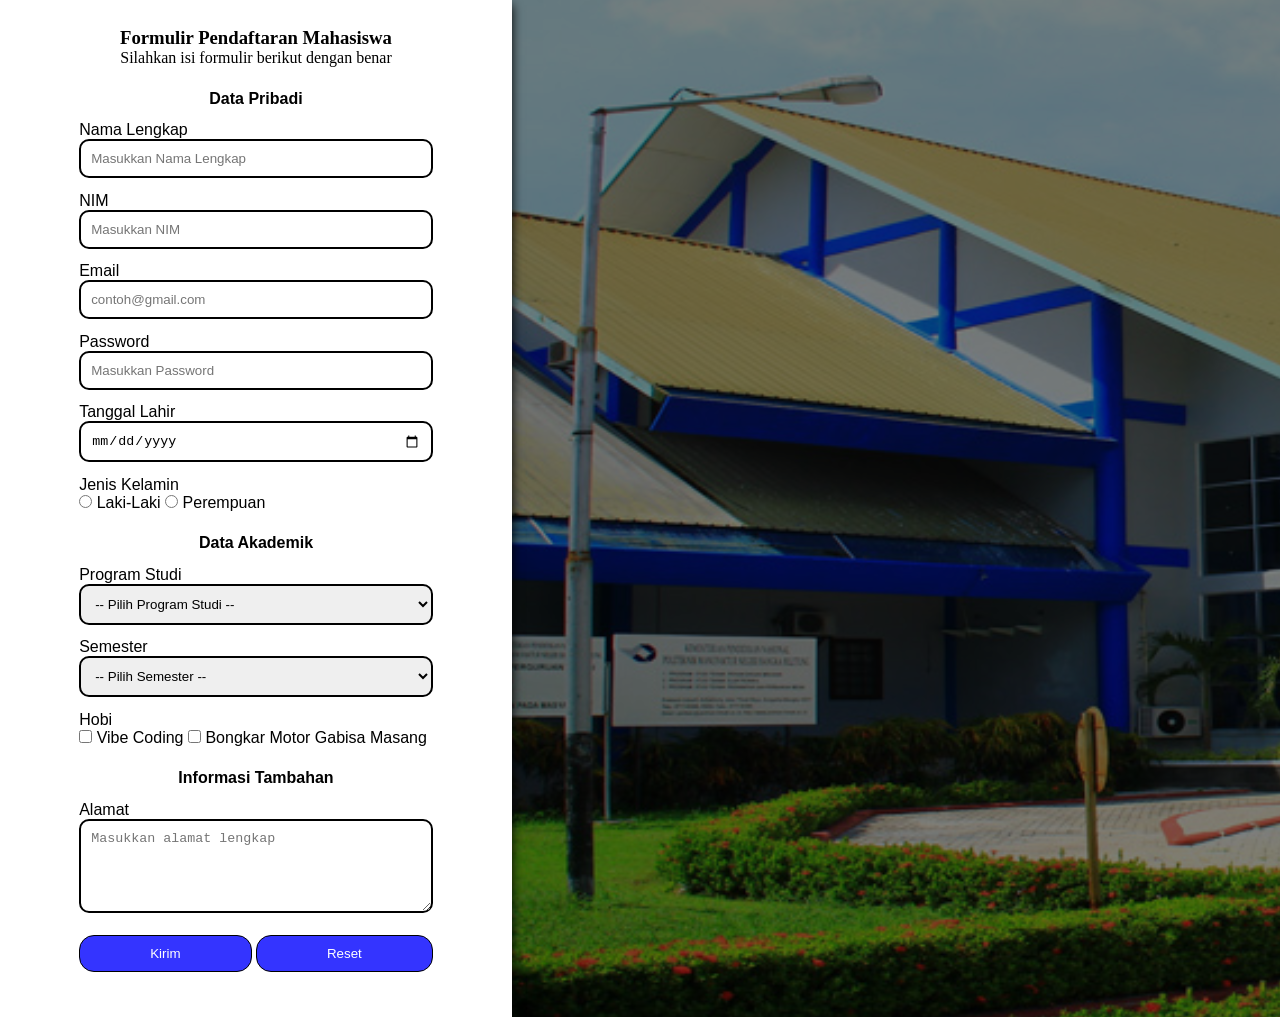
<file: form pendaftaran/index.html>
<!DOCTYPE html>
<html lang="en">

<head>
    <meta charset="UTF-8">
    <meta name="viewport" content="width=device-width, initial-scale=1.0">
    <title>Forum Pendaftaran</title>
    <link rel="stylesheet" href="style.css">
</head>

<body>
    <div class="container">
        <form>
            <h3>Formulir Pendaftaran Mahasiswa</h3>
            <p>Silahkan isi formulir berikut dengan benar</p>
            <div class="formulir">
                <b>Data Pribadi</b>
                <label>Nama Lengkap</label>
                <input type="text" placeholder="Masukkan Nama Lengkap">
                <label>NIM</label>
                <input type="number" placeholder="Masukkan NIM">
                <label>Email</label>
                <input type="email" placeholder="contoh@gmail.com">
                <label>Password</label>
                <input type="password" placeholder="Masukkan Password">
                <label>Tanggal Lahir</label>
                <input type="date">
                <label>Jenis Kelamin</label>
                <div class="jk">
                    <input type="radio" name="jk">
                    <label>Laki-Laki</label>
                    <input type="radio" name="jk">
                    <label>Perempuan</label>
                </div>
                <b>Data Akademik</b>
                <label>Program Studi</label>
                <select>
                    <option value="">-- Pilih Program Studi --</option>
                    <option value="ps">Teknik Elektronika</option>
                    <option value="ps">Teknik Mesin Manufaktur</option>
                    <option value="ps">Teknologi Rekayasa Perangkat Lunak</option>
                </select>
                <label>Semester</label>
                <select>
                    <option value="">-- Pilih Semester --</option>
                    <option value="ps">1</option>
                    <option value="ps">2</option>
                    <option value="ps">3</option>
                    <option value="ps">4</option>
                    <option value="ps">5</option>
                    <option value="ps">6</option>
                    <option value="ps">7</option>
                    <option value="ps">8</option>
                </select>
                <label>Hobi</label>
                <div class="jk">
                    <input type="checkbox" name="jk">
                    <label>Vibe Coding</label>
                    <input type="checkbox" name="jk">
                    <label>Bongkar Motor Gabisa Masang</label>
                </div>
                <b>Informasi Tambahan</b>
                <label>Alamat</label>
                <textarea type="text" name="" class="alamat" placeholder="Masukkan alamat lengkap"></textarea>
                <div class="output">
                    <button>Kirim</button>
                    <button>Reset</button>
                </div>
            </div>
        </form>
    </div>
</body>

</html>
</file>
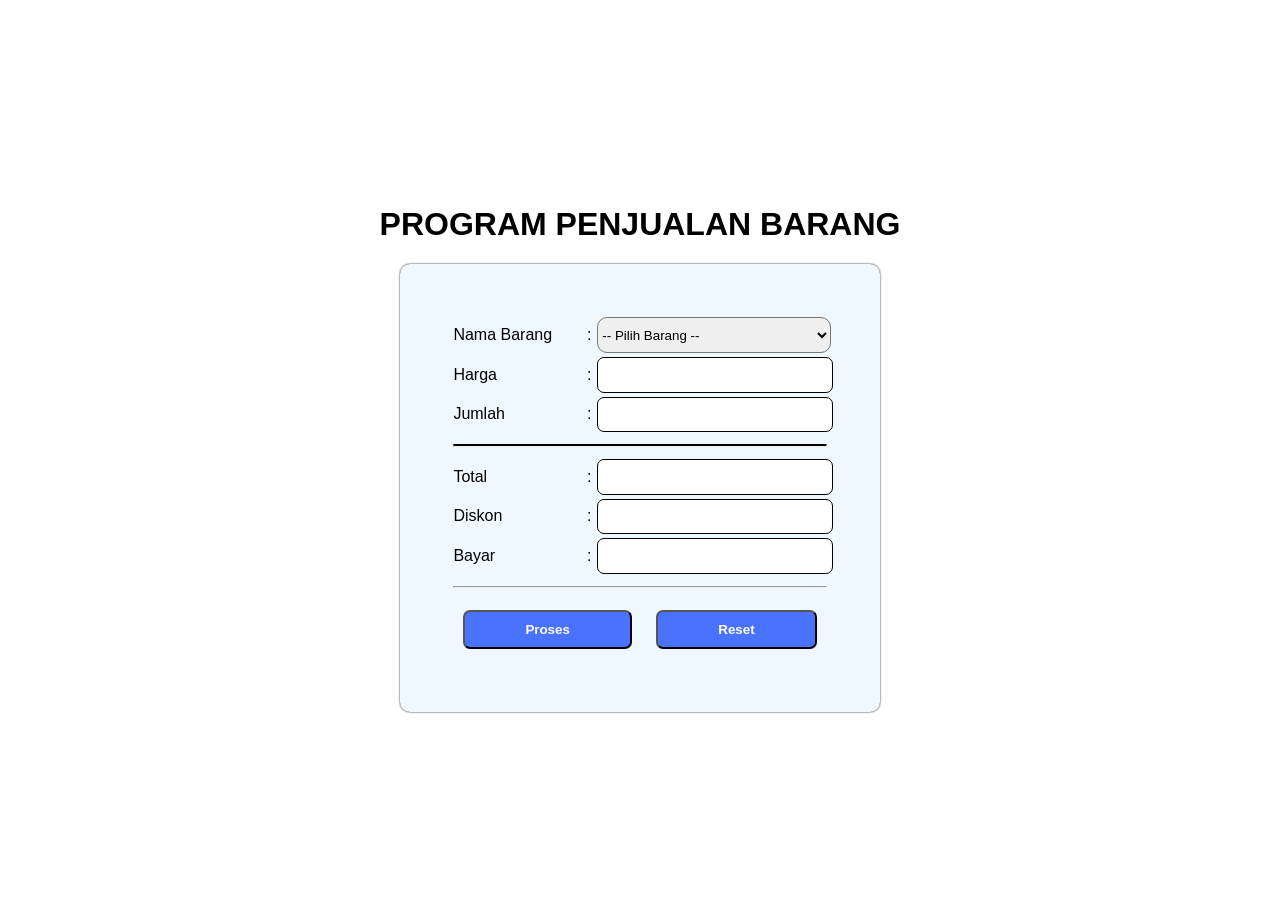
<file: program penjualan barang/index.html>
<!DOCTYPE html>
<html lang="en">

<head>
    <meta charset="UTF-8">
    <meta id="viewport" content="width=device-width, initial-scale=1.0">
    <title>Program Penjualan Barang</title>
    <link rel="stylesheet" href="style.css">
</head>

<body>
    <form>
        <h1>PROGRAM PENJUALAN BARANG</h1>
        <table>
            <tr>
                <td>Nama Barang</td>
                <td>:</td>
                <td>
                    <select name="barang" id="pilihBarang">
                        <option disabled selected hidden>-- Pilih Barang --</option>
                        <option value="Sapu">Sapu</option>
                        <option value="Sabun">Sabun</option>
                        <option value="Shampoo">Shampoo</option>
                    </select>
                </td>
            </tr>
            <tr>
                <td>Harga</td>
                <td>:</td>
                <td><input type="number" id="harga" readonly></td>
            </tr>
            <tr>
                <td>Jumlah</td>
                <td>:</td>
                <td><input type="number" id="jumlah"></td>
            </tr>
            <tr>
                <td colspan="3">
                    <hr class="garis-tengah">
                </td>
            </tr>
            <tr>
                <td>Total</td>
                <td>:</td>
                <td><input type="text" id="total" readonly></td>
            </tr>
            <tr>
                <td>Diskon</td>
                <td>:</td>
                <td><input type="text" id="diskon" readonly></td>
            </tr>
            <tr>
                <td>Bayar</td>
                <td>:</td>
                <td><input type="text" id="bayar" readonly></td>
            </tr>
            <tr>
                <td colspan="3">
                    <hr>
                </td>
            </tr>
            <tr>
                <td colspan="3">
                    <input type="button" value="Proses" onclick="proses()" class="btn">
                    <input type="reset" class="btn">
                </td>
            </tr>
        </table>
    </form>

    <script src="script.js"></script>
</body>

</html>
</file>
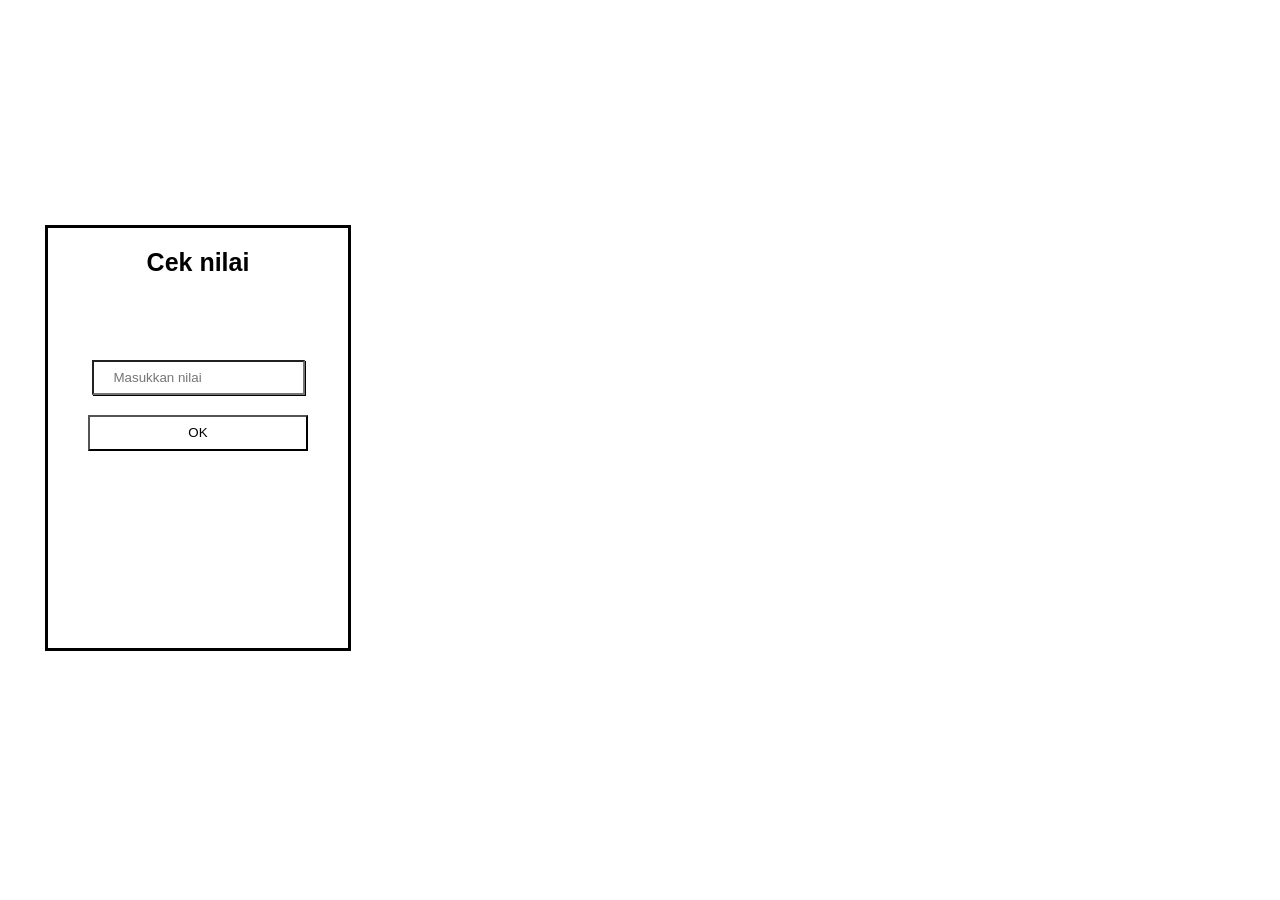
<file: SESI 1 Javascript/index.html>
<!DOCTYPE html>
<html lang="en">
<head>
    <meta charset="UTF-8">
    <meta name="viewport" content="width=device-width, initial-scale=1.0">
    <title>Cek nilai</title>
    <link rel="stylesheet" href="style.css">
</head>
<body>
    <div class="container">
        <h1>Cek nilai</h1>
        <div class="form">
            <input placeholder="Masukkan nilai" id="nilai" type="number">
            <button onclick="cekNilai()">OK</button>
        </div>
    </div>
    <script>
        function cekNilai() {
            let nilai = document.getElementById("nilai").value;
            
            nilai = Number(nilai);

            if (nilai > 100) {
                alert("data invalid");
            }
            else if (nilai >= 80) {
                alert ("anda lulus");
            } else {
                alert ("anda remedial");
            }
        }
    </script>
</body>
</html>
</file>
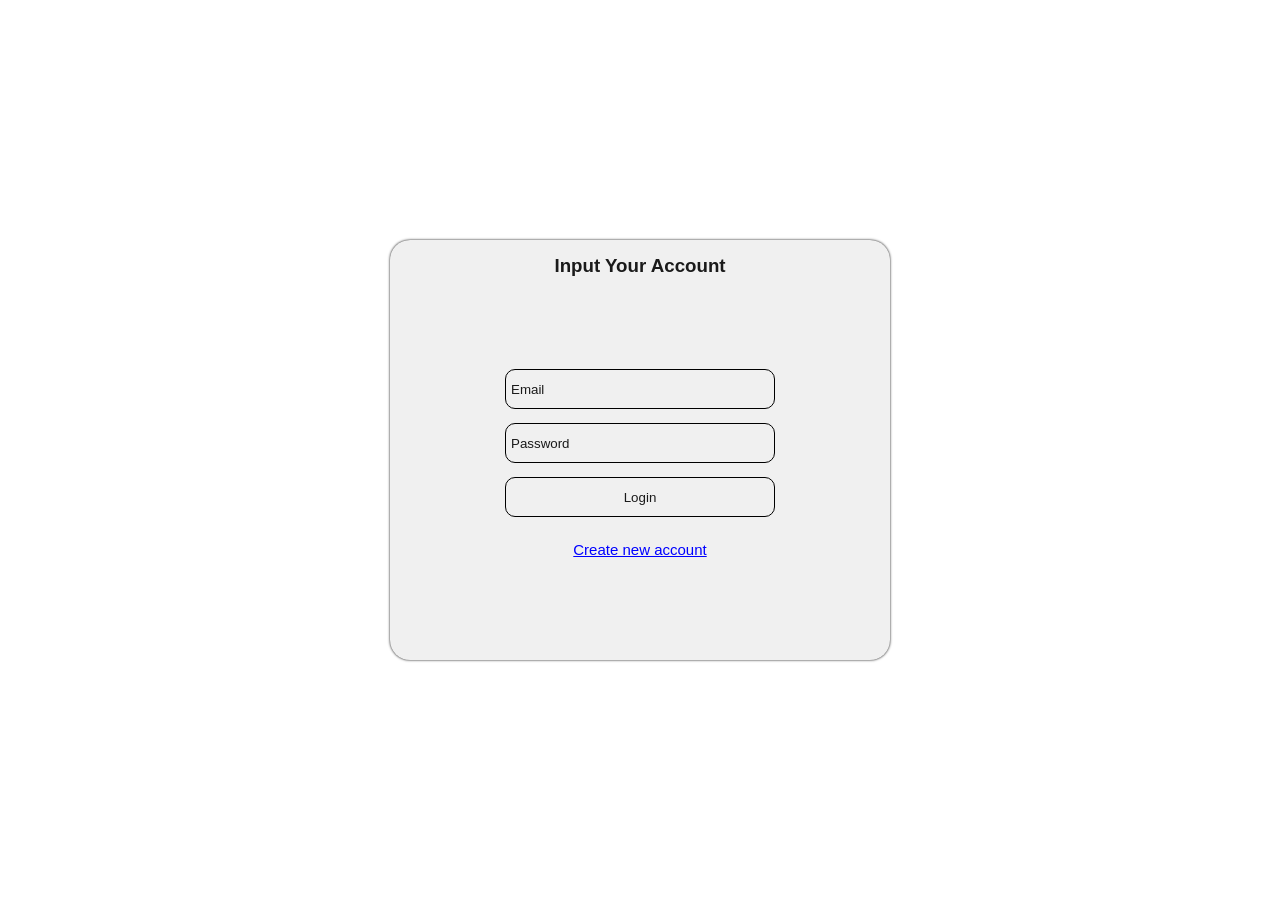
<file: sistem-login/index.html>
<!DOCTYPE html>
<html lang="en">

<head>
    <meta charset="UTF-8">
    <meta name="viewport" content="width=device-width, initial-scale=1.0">
    <link rel="stylesheet" href="style.css">
    <title>Login</title>
</head>

<body>
    <div class="container">
        <h3>Input Your Account</h3>
        <div class="form">
            <input placeholder="Email" type="email" id="email">
            <input placeholder="Password" type="password" id="password">
            <button onclick="button()">Login</button>
            <ol id="peringatan"></ol>
            <a href="register.html">Create new account</a>
        </div>
    </div>

    <script src="script.js"></script>
</body>

</html>
</file>
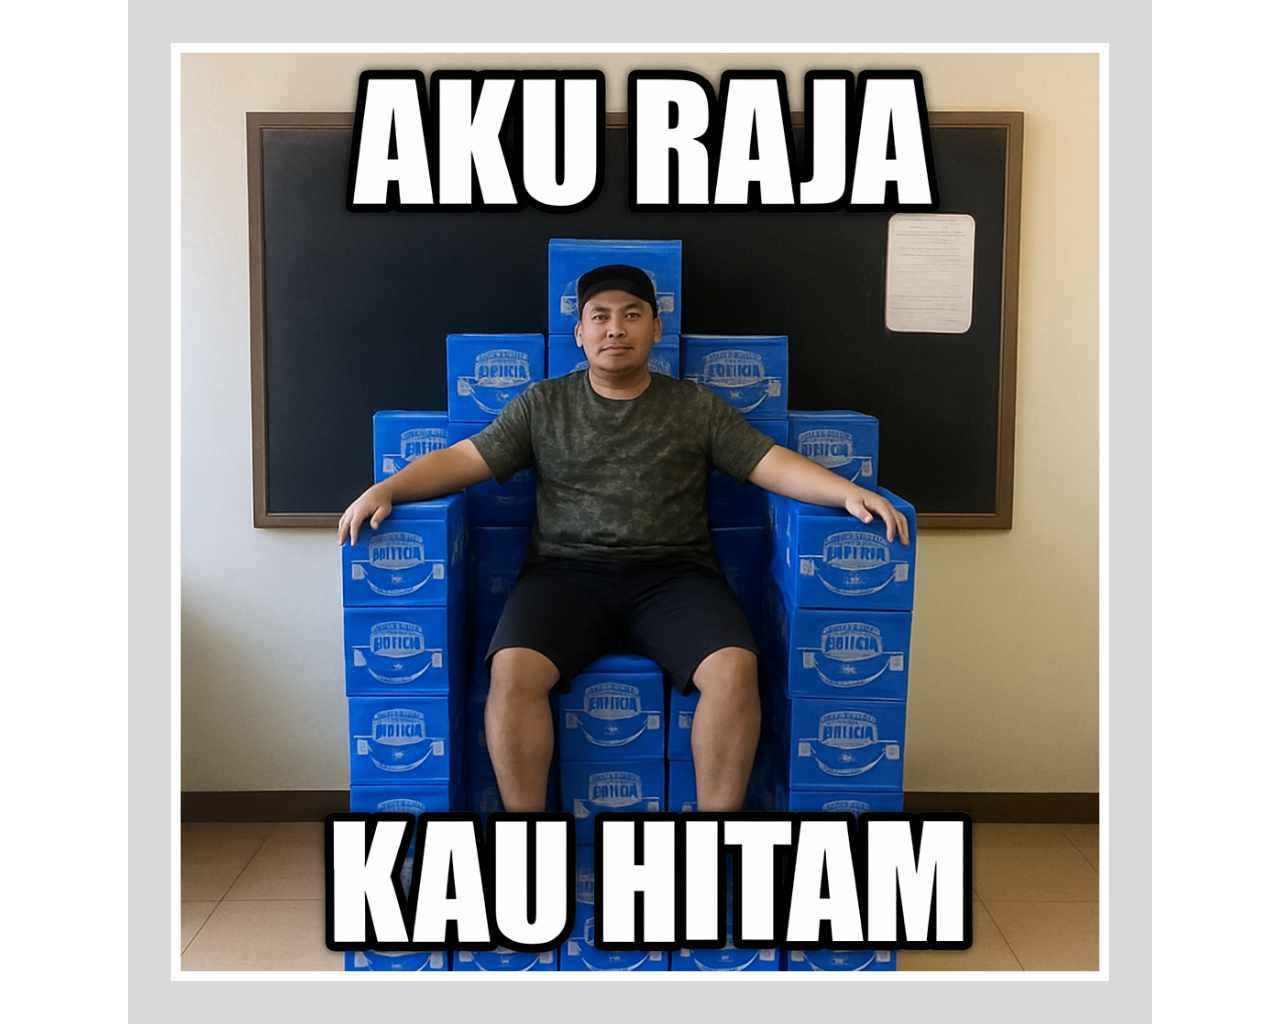
<file: sistem-login/home.html>
<!DOCTYPE html>
<html lang="en">
<head>
    <meta charset="UTF-8">
    <meta name="viewport" content="width=device-width, initial-scale=1.0">
    <title>Home</title>
    <link rel="stylesheet" href="style.css">
</head>
<body>
    <img src="hitam.jpg" class="beranda">
</body>
</html>
</file>
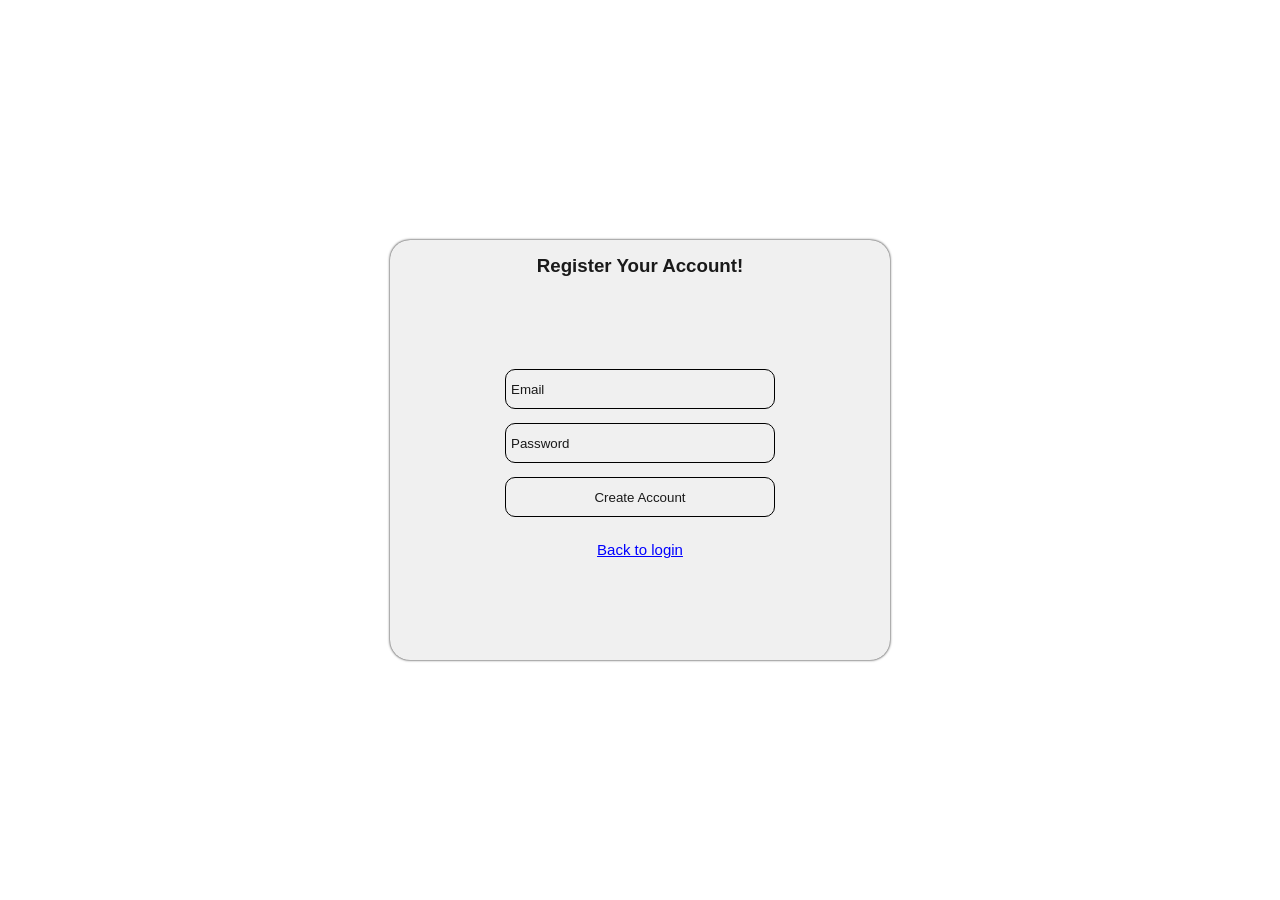
<file: sistem-login/register.html>
<!DOCTYPE html>
<html lang="en">

<head>
    <meta charset="UTF-8">
    <meta name="viewport" content="width=device-width, initial-scale=1.0">
    <link rel="stylesheet" href="style.css">
    <title>Register Account</title>
</head>

<body>
    <div class="container">
        <h3>Register Your Account!</h3>
        <div class="form">
            <input placeholder="Email" type="email" id="regEmail">
            <input placeholder="Password" type="password" id="regPassword">
            <button onclick="register()">Create Account</button>
            <ol id="regPeringatan"></ol>
            <a href="index.html">Back to login</a>
        </div>
    </div>

    <script src="script.js"></script>
</body>

</html>
</file>
<file: form pendaftaran/style.css>
* {
    padding: 0;
    margin: 0;
}

.container {
    display: grid;
    width: 40%;
    box-shadow: 0 5px 10px 0 black;
    align-items: center;
    text-align: center;
    justify-content: center;
    background-color: white;
}

input,
select,
textarea {
    padding: 10px;
    border-radius: 10px;
    border: 2px solid black;
}

input:focus,
select:focus,
textarea:focus {
    outline: none;
    border-color: rgb(52, 52, 255);
}

.formulir b {
    text-align: center;
}

form h3 {
    margin-top: 3vh;
}

.formulir {
    display: grid;
    align-items: start;
    text-align: start;
    font-family: sans-serif;
}

.formulir label {
    margin-top: 1.5vh;
}

b {
    margin-top: 2.5vh;
}

.alamat {
    padding: 10px 10px 50px 10px;
    border-radius: 10px;
}

body {
    background-image: linear-gradient(rgba(0, 0, 0, 0.5), rgba(0, 0, 0, 0.5)), url('polman.jpg');
    background-size: 200%;
    background-position: 20vw;
}

select {
    padding: 10px;
    border-radius: 10px;
}

.file {
    margin-top: 2.5vh;
    display: flex;
}

.file button {
    margin-right: 0.5vw;
}

.output {
    margin-top: 2.5vh;
    align-items: center;
    text-align: center;
}

.output button {
    padding: 10px 70px;
    border-radius: 15px;
    cursor: pointer;
    border: 1px solid black;
    background-color: rgb(52, 52, 255);
    margin-bottom: 5vh;
    color: white;
}

.output button:hover {
    background-color: rgb(124, 124, 255);
}

@media (min-width: 360px) and (max-width: 480px) {
    .container {
        width: 100%;
        background-color: transparent;
    }

    .container {
        color: white;
    }

    body {
        background-image: linear-gradient(rgba(0, 0, 0, 0.7), rgba(0, 0, 0, 0.7)), url('polman.jpg');
        background-size: 1000%;
        background-position: 1px;
    }
}
</file>
<file: program penjualan barang/style.css>
body {
    align-items: center;
    justify-content: center;
    display: flex;
    min-height: 100vh;
    font-family: 'Lucida Sans', 'Lucida Sans Regular', 'Lucida Grande', 'Lucida Sans Unicode', Geneva, Verdana, sans-serif;
}

table {
    background-color: aliceblue;
    padding: 50px;
    margin: 20px auto;
    box-shadow: 0 0 2px 0 black;
    border-radius: 10px;
}

input[type="text"],
[type="number"] {
    height: 3.5vh;
    width: 100%;
    border-radius: 7px;
    border: 1px solid black;
}

.garis-tengah {
    border-top: 2px solid black;
}

td {
    text-align: left;
}

.btn {
    background-color: rgb(73, 115, 255);
    padding: 10px 60px;
    margin: 10px;
    color: white;
    border-radius: 7px;
    font-weight: bold;
    cursor: pointer;
    transition: all 0.15s ease-in-out;
}

.btn:hover {
    background-color: rgb(0, 51, 147);
}

select {
    width: 102%;
    border-radius: 10px;
    height: 4vh;
}
</file>
<file: SESI 1 Javascript/style.css>
*, html, body {
    padding: 0;
    margin: 0;
}

.container {
    justify-content: center;
    align-items: center;
    display: flex;
    flex-direction: column;
    text-align: center;
    border: 3px solid black;
    margin-top: 25vh;
    margin-left: 5vh;
    width: 300px;
    height: 420px;
}

.container h1 {
    font-family: arial;
    font-size: 25px;
    margin-top: 20px;
}

.form {
    flex: 1;
    display: flex;
    flex-direction: column;
    justify-content: center;
    align-items: center;
    margin-bottom: 15vh;
}

.form input {
    padding: 8px 20px;
    margin: 20px;
    box-shadow: 1px 1px black;
    font-family: Arial, Helvetica, sans-serif;
}

.form button {
    width: 24.5vh;
    height: 4vh;
    background-color: white;
    transition: all 0.1s ease;
    text-transform: uppercase;
    font-family: Arial, Helvetica, sans-serif;
}

.form button:active {
    background-color:silver;
    color: white;
    transform: translateY(-2px);
}
</file>
<file: sistem-login/style.css>
* {
    padding: 0;
    margin: 0;
    box-sizing: border-box;
}

#peringatan {
    font-size: 15px;
    color: red;
    height: 10px;
    text-align: center;
}

#regPeringatan {
    font-size: 15px;
    color: red;
    height: 10px;
    text-align: center;
}

body {
    min-height: 100vh;
    display: flex;
    font-family: Arial, Helvetica, sans-serif;
    background-color: var(--bg-color);
    color: var(--text-color);
}

:root {
    --bg-color: #ffffff;
    --color: #1a1a1a;
    --container-bg: #f0f0f0;
    --box-shadow: 0 0 2.5px 0 black;
    --border: 1px solid black;
    --a-color: rgb(0, 45, 129);
    --button: rgb(56, 56, 56);
    --cl-btn: white;
}

@media (prefers-color-scheme: dark) {
    :root {
        --bg-color: #121212;
        --color: #ffffff;
        --container-bg: #1e1e1e;
        --box-shadow: 0 0 2.5px 0 white;
        --border: 1px solid white;
        --a-color: rgb(0, 45, 129);
        --button: rgb(166, 166, 166);
        --cl-btn: rgb(0, 0, 0);
    }
}

.container {
    display: flex;
    flex-direction: column;
    align-items: center;
    justify-content: center;
    margin: auto;
    box-shadow: 0 0 2.5px 0 black;
    width: 90%;
    max-width: 500px;
    height: 420px;
    border-radius: 20px;
    background-color: var(--container-bg);
    box-shadow: var(--box-shadow);
}

.container h3 {
    margin-top: 10px;
    margin-bottom: 40px;
    color: var(--color);
    padding: 5px;
}

.form {
    flex-direction: column;
    display: flex;
    height: 100%;
    padding: 40px 0;
}

input {
    margin: 7px;
    height: 40px;
    width: 270px;
    background-color: var(--container-bg);
    border: var(--border);
    border-radius: 10px;
}

button {
    margin: 7px;
    height: 40px;
    width: 270px;
    background-color: var(--container-bg);
    color: var(--color);
    border: var(--border);
    transition: background-color 0.3s;
    border-radius: 10px;
}

input::placeholder {
    color: var(--color);
}

input[type="password"] {
    color: var(--color);
    padding-left: 5px;
    -webkit-text-security: disc;
    /* Properti standar untuk menyensor teks */
}

input[type="email"] {
    color: var(--color);
    padding-left: 5px;
}

button:hover {
    background-color: rgb(239, 239, 239);
    cursor: pointer;
    background-color: var(--button);
    color: var(--cl-btn);
}

a {
    font-size: 15px;
    margin: 7px;
    text-align: center;
    color: blue;
}

a:hover {
    color: var(--a-color);
}

@media(min-width: 360px) and (max-width:480px) {
    .container {
        width: 320px;
    }
}

.beranda {
  display: block;
  margin: 0 auto;
}
</file>
